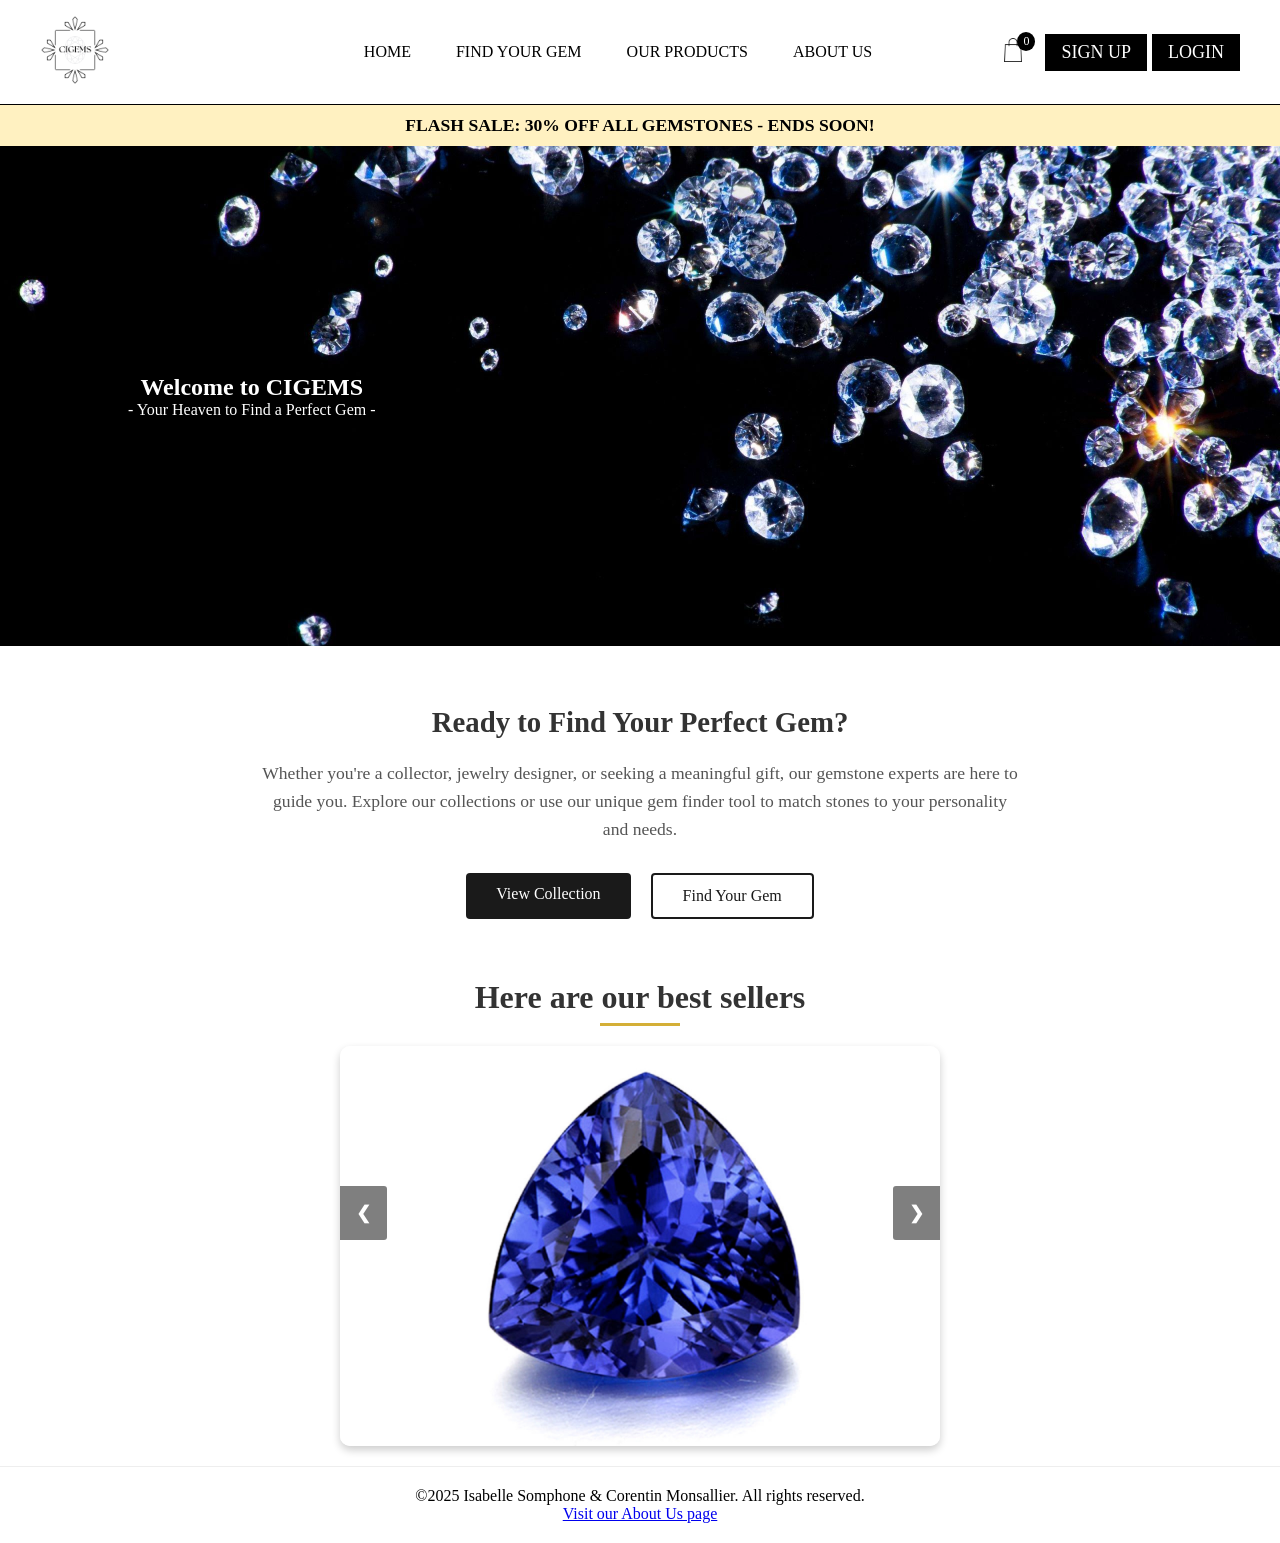
<file: html/index.html>
<!DOCTYPE html>
<html lang="en">

<head>
  <meta charset="UTF-8">
  <meta name="viewport" content="width=device-width, initial-scale=1">
  <link rel="stylesheet" href="../css/styles.css">
  <link rel="stylesheet" href="../css/index.css">
  <title>CIGEMS - Home</title>
</head>

<body>
  <header>
    <a href="../html/index.html" class="logo">
      <img src="../img/logo.png" alt="LOGO_Img" width="400">
      <!-- src: our own logo -->
    </a>
    <nav>
      <a href="./index.html">HOME</a>
      <a href="./find_gem.html">FIND YOUR GEM</a>
      <a href="./products.html">OUR PRODUCTS</a>
      <a href="./about_us.html">ABOUT US</a>
    </nav>
    <div class="cart">
      <img src="../img/cart.png" alt="Cart Icon" class="cart-icon">
      <!-- src : https://www.vecteezy.com/vector-art/7528239-shopping-bag-icon-shopping-bag-design-illustration-shopping-bag-simple-sign-shopping-bag-logo-design-->
      <span class="cart-count">0</span>
    </div>
    <button id="openModal" class="sign_up_button">SIGN UP</button>
    <button id="openLogin" class="login_button">LOGIN</button>
  </header>

  <div id="cartSidebar" class="cart-sidebar">
    <h2>Your Cart</h2>
    <br>
    <ul id="cartItems"></ul>
    <button id="closeCart">Close</button>
  </div>

  <section id="signupModal" class="form_sign_up">
    <div class="form-content">
      <span class="close">&times;</span>
      <h2>Sign Up</h2>
      <form id="signupForm">
        <label for="name">Name</label>
        <input type="text" id="name" required>

        <label for="age">Age</label>
        <input type="number" id="age" min="0" required>

        <label for="email">Email</label>
        <input type="email" id="email" required>

        <label for="password">Password</label>
        <input type="password" id="password" required>

        <label for="repeat-password">Repeat Password</label>
        <input type="password" id="repeat-password" required>

        <button type="submit">Submit</button>
      </form>
    </div>
  </section>

  <section id="login_form" class="form_sign_up">
    <div class="form-content">
      <span class="close-login">&times;</span>
      <h2>Login</h2>
      <form id="loginForm">
        <label for="login-email">Email</label>
        <input type="email" id="login-email" required>

        <label for="login-password">Password</label>
        <input type="password" id="login-password" required>

        <button type="submit">Login</button>
      </form>
    </div>
  </section>

  <div class="offer-banner">
    <p>FLASH SALE: 30% OFF ALL GEMSTONES - ENDS SOON!</p>
  </div>
  <section class="banner banner_1">
    <!-- src: https://www.jewelryshoppingguide.com/how-diamonds-are-formed/ -->
    <div class="banner_text">
      <h1>Welcome to CIGEMS</h1>
      <p>- Your Heaven to Find a Perfect Gem -</p>
    </div>
  </section>

  <section class="presentation">
    <h2>Ready to Find Your Perfect Gem?</h2>
    <p>
      Whether you're a collector, jewelry designer, or seeking a meaningful
      gift, our gemstone experts are here to guide you. Explore our
      collections or use our unique gem finder tool to match stones to your
      personality and needs.
    </p>
    <div class="presentation-buttons">
      <a href="./products.html" class="presentation-button">View Collection</a>
      <a href="./find_gem.html" class="presentation-button-alt">Find Your Gem</a>
    </div>
  </section>

  <section class="slideshow">
    <h2 class="underline">Here are our best sellers</h2>
    <a href="../html/products.html"><img class="mySlides" src="../img/best_seller1.jpg" alt="best_seller1"></a>
    <!-- src: https://www.tanzaniteexperience.com/fr/les-sept-merveilles-de-la-tanzanite/ -->
    <a href="../html/products.html"><img class="mySlides" src="../img/best_seller2.jpg" alt="best_seller2"></a>
    <!-- src: https://www.bijouterie-christianmas.com/conseils/choisir-sa-pierre/ -->
    <a href="../html/products.html"><img class="mySlides" src="../img/best_seller3.jpg" alt="best_seller3"></a>
    <!-- src: https://www.amazon.fr/DENMOUS-culture-certifi%C3%A9-laboratoire-astrologique/dp/B0DYNY8Y3L -->
    <a href="../html/products.html"><img class="mySlides" src="../img/best_seller4.jpg" alt="best_seller4"></a>
    <!-- src: https://www.giceylon.com/2021/09/13/gemstone-color-grading/ -->
    <a href="../html/products.html"><img class="mySlides" src="../img/best_seller5.jpg" alt="best_seller5"></a>
    <!-- src: https://pngimg.com/image/46767 -->
    <button class="display-left" onclick="plusSlides(-1)">&#10094;</button>
    <button class="display-right" onclick="plusSlides(1)">&#10095;</button>
  </section>

  <footer>
    <p>
      &copy;2025 Isabelle Somphone & Corentin Monsallier. All rights reserved.
      <br>
      <a href="./about_us.html" class="footer-link">Visit our About Us page</a>
    </p>
  </footer>

  <script src="../js/cart.js"></script>
  <script src="../js/signup_login.js"></script>
  <script src="../js/carrousel.js"></script>
</body>

</html>
</file>
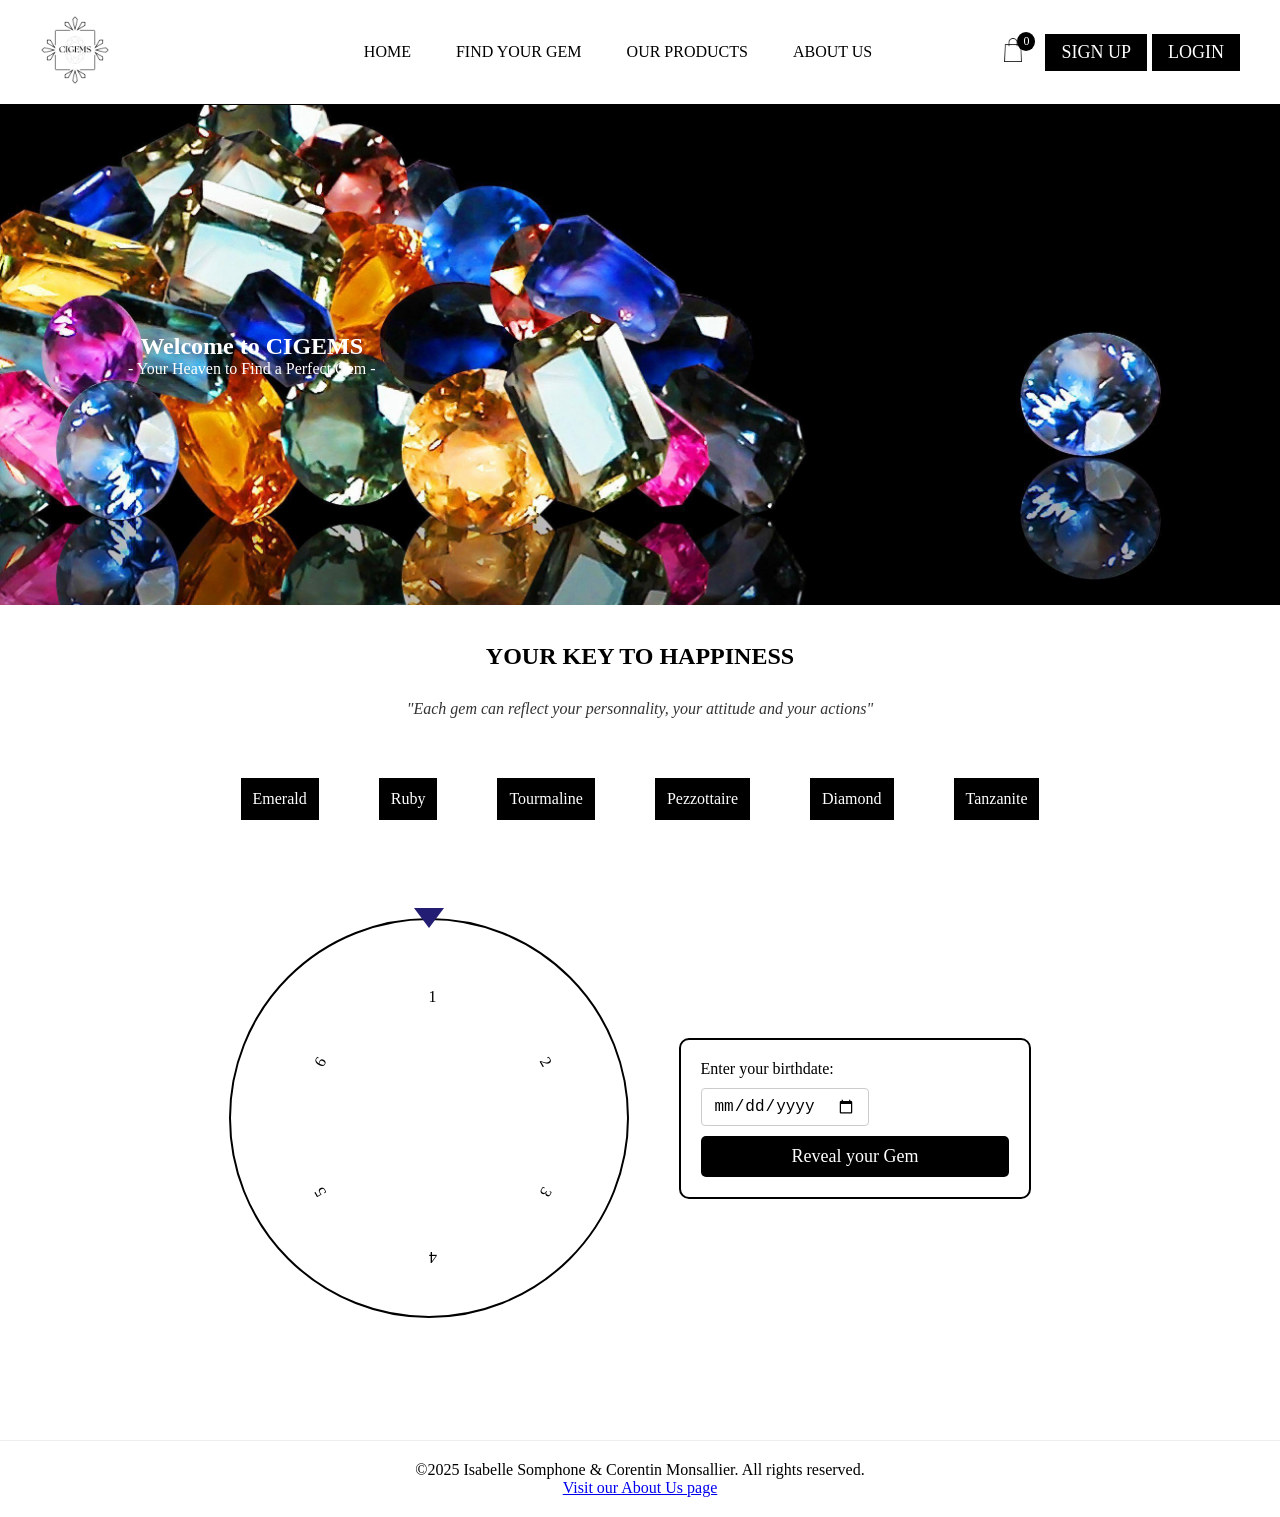
<file: html/find_gem.html>
<!DOCTYPE html>
<html lang="en">

<head>
  <meta charset="UTF-8">
  <meta name="viewport" content="width=device-width, initial-scale=1">
  <link rel="stylesheet" href="../css/styles.css">
  <link rel="stylesheet" href="../css/find_gem.css">
  <title>CIGEMS - Find your gem</title>
</head>

<body>
  <header>
    <a href="../html/index.html" class="logo">
      <img src="../img/logo.png" alt="LOGO_Img" width="400">
      <!-- src: our own logo -->
    </a>
    <nav>
      <a href="./index.html">HOME</a>
      <a href="./find_gem.html">FIND YOUR GEM</a>
      <a href="./products.html">OUR PRODUCTS</a>
      <a href="./about_us.html">ABOUT US</a>
    </nav>
    <div class="cart">
      <img src="../img/cart.png" alt="Cart Icon" class="cart-icon">
      <!-- src : https://www.vecteezy.com/vector-art/7528239-shopping-bag-icon-shopping-bag-design-illustration-shopping-bag-simple-sign-shopping-bag-logo-design-->
      <span class="cart-count">0</span>
    </div>
    <button id="openModal" class="sign_up_button">SIGN UP</button>
    <button id="openLogin" class="login_button">LOGIN</button>
  </header>

  <div id="cartSidebar" class="cart-sidebar">
    <h2>Your Cart</h2>
    <br>
    <ul id="cartItems"></ul>
    <button id="closeCart">Close</button>
  </div>

  <section id="signupModal" class="form_sign_up">
    <div class="form-content">
      <span class="close">&times;</span>
      <h2>Sign Up</h2>
      <form id="signupForm">
        <label for="name">Name</label>
        <input type="text" id="name" required>

        <label for="age">Age</label>
        <input type="number" id="age" min="0" required>

        <label for="email">Email</label>
        <input type="email" id="email" required>

        <label for="password">Password</label>
        <input type="password" id="password" required>

        <label for="repeat-password">Repeat Password</label>
        <input type="password" id="repeat-password" required>

        <button type="submit">Submit</button>
      </form>
    </div>
  </section>

  <section id="login_form" class="form_sign_up">
    <div class="form-content">
      <span class="close-login">&times;</span>
      <h2>Login</h2>
      <form id="loginForm">
        <label for="login-email">Email</label>
        <input type="email" id="login-email" required>

        <label for="login-password">Password</label>
        <input type="password" id="login-password" required>

        <button type="submit">Login</button>
      </form>
    </div>
  </section>

  <section class="banner banner_3">
    <!-- src: https://m.media-amazon.com/images/W/MEDIAX_1215821-T2/images/I/71VREOc35OL.jpg -->
    <div class="banner_text">
      <h1>Welcome to CIGEMS</h1>
      <p>- Your Heaven to Find a Perfect Gem -</p>
    </div>
  </section>

  <br>
  <section class="postit_gems">
    <h2>YOUR KEY TO HAPPINESS</h2>
    <p id="citation">
      "Each gem can reflect your personnality, your attitude and your actions"
    </p>

    <ol id="postit">
      <li class="postit-item">
        Emerald

        <ul>
          <li>
            Emerald has been synonymous with the color green since ancient
            times. A fine emerald is a truly breathtaking sight.
          </li>
        </ul>
      </li>
      <li class="postit-item">
        Ruby
        <ul>
          <li>
            Ruby is considered nowadays as the "King's gem". It is an royal
            accessory. Ruby is from the latin etomology "ruber" meaning "Red".
          </li>
        </ul>
      </li>
      <li class="postit-item">
        Tourmaline

        <ul>
          <li>
            Tourmaline is well known to be a sign for the gold discovery. In
            Sri Lanka, it is called "thuramali" meaning the gems with thousand
            of colors.
          </li>
        </ul>
      </li>
      <li class="postit-item">
        Pezzottaire

        <ul>
          <li>
            Pezzotaire is a gem that is from Madagascar. Often they are cut in
            the shape of cat eye.
          </li>
        </ul>
      </li>
      <li class="postit-item">
        Diamond

        <ul>
          <li>Diamond are formed in the volcanic magma.</li>
        </ul>
      </li>
      <li class="postit-item">
        Tanzanite

        <ul>
          <li>
            Tanzanite are from Tanzania, it changes color from the angle of
            the vision.
          </li>
        </ul>
      </li>
    </ol>
  </section>

  <br>

  <div class="wheel-container">
    <div class="wheel-height">
      <div class="wheel" id="wheel">
        <div class="gem_wheel" style="transform: rotate(0deg) translateY(-130px)">
          1
        </div>
        <div class="gem_wheel" style="transform: rotate(60deg) translateY(-130px)">
          2
        </div>
        <div class="gem_wheel" style="transform: rotate(120deg) translateY(-130px)">
          3
        </div>
        <div class="gem_wheel" style="transform: rotate(180deg) translateY(-130px)">
          4
        </div>
        <div class="gem_wheel" style="transform: rotate(240deg) translateY(-130px)">
          5
        </div>
        <div class="gem_wheel" style="transform: rotate(300deg) translateY(-130px)">
          6
        </div>
      </div>
      <div class="arrow"></div>
    </div>

    <div class="bdform">
      <form id="birthForm">
        <label for="birthdate">Enter your birthdate:</label>
        <input type="date" id="birthdate" required>
        <button type="submit">Reveal your Gem</button>
      </form>
    </div>
  </div>

  <p id="result"></p>

  <footer>
    <p>
      &copy;2025 Isabelle Somphone & Corentin Monsallier. All rights reserved.
      <br>
      <a href="./about_us.html" class="footer-link">Visit our About Us page</a>
    </p>
  </footer>

  <script src="../js/signup_login.js"></script>
  <script src="../js/wheel.js"></script>
  <script src="../js/cart.js"></script>
</body>

</html>
</file>
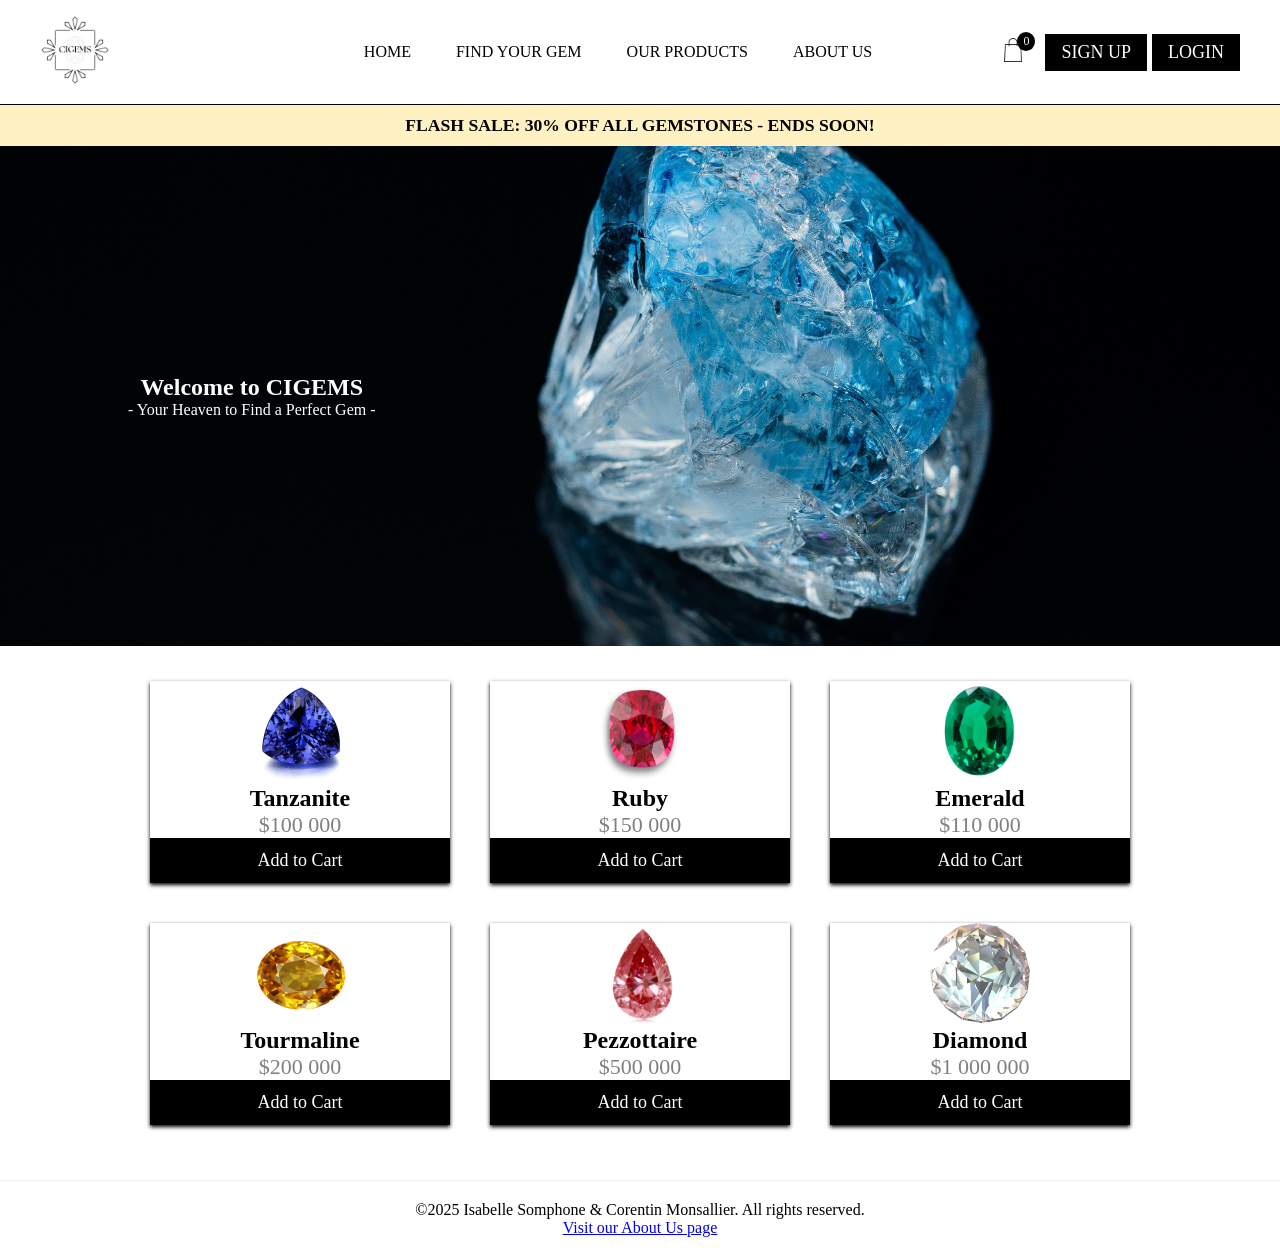
<file: html/products.html>
<!DOCTYPE html>
<html lang="en">

<head>
  <meta charset="UTF-8">
  <meta name="viewport" content="width=device-width, initial-scale=1">
  <link rel="stylesheet" href="../css/styles.css">
  <link rel="stylesheet" href="../css/products.css">
  <title>CIGEMS - Products</title>
</head>

<body>
  <header>
    <a href="../html/index.html" class="logo">
      <img src="../img/logo.png" alt="LOGO_Img" width="400">
      <!-- src: our own logo -->
    </a>
    <nav>
      <a href="./index.html">HOME</a>
      <a href="./find_gem.html">FIND YOUR GEM</a>
      <a href="./products.html">OUR PRODUCTS</a>
      <a href="./about_us.html">ABOUT US</a>
    </nav>
    <div class="cart">
      <img src="../img/cart.png" alt="Cart Icon" class="cart-icon">
      <!-- src : https://www.vecteezy.com/vector-art/7528239-shopping-bag-icon-shopping-bag-design-illustration-shopping-bag-simple-sign-shopping-bag-logo-design-->
      <span class="cart-count">0</span>
    </div>
    <button id="openModal" class="sign_up_button">SIGN UP</button>
    <button id="openLogin" class="login_button">LOGIN</button>
  </header>

  <div id="cartSidebar" class="cart-sidebar">
    <h2>Your Cart</h2>
    <br>
    <ul id="cartItems"></ul>
    <button id="closeCart">Close</button>
  </div>

  <section id="signupModal" class="form_sign_up">
    <div class="form-content">
      <span class="close">&times;</span>
      <h2>Sign Up</h2>
      <form id="signupForm">
        <label for="name">Name</label>
        <input type="text" id="name" required>

        <label for="age">Age</label>
        <input type="number" id="age" min="0" required>

        <label for="email">Email</label>
        <input type="email" id="email" required>

        <label for="password">Password</label>
        <input type="password" id="password" required>

        <label for="repeat-password">Repeat Password</label>
        <input type="password" id="repeat-password" required>

        <button type="submit">Submit</button>
      </form>
    </div>
  </section>

  <section id="login_form" class="form_sign_up">
    <div class="form-content">
      <span class="close-login">&times;</span>
      <h2>Login</h2>
      <form id="loginForm">
        <label for="login-email">Email</label>
        <input type="email" id="login-email" required>

        <label for="login-password">Password</label>
        <input type="password" id="login-password" required>

        <button type="submit">Login</button>
      </form>
    </div>
  </section>

  <div class="offer-banner">
    <p>FLASH SALE: 30% OFF ALL GEMSTONES - ENDS SOON!</p>
  </div>
  <section class="banner banner_4">
    <!-- src: https://fr.news.yahoo.com/pourquoi-%C3%A9value-t-poids-dun-170000386.html?guccounter=1 -->
    <div class="banner_text">
      <h1>Welcome to CIGEMS</h1>
      <p>- Your Heaven to Find a Perfect Gem -</p>
    </div>
  </section>

  <section class="products">
    <div class="prod1">
      <img class="prod" src="../img/prod1.jpg" alt="product1">
      <!-- src: https://www.tanzaniteexperience.com/fr/les-sept-merveilles-de-la-tanzanite/ -->
      <h1>Tanzanite</h1>
      <p class="price">$100 000</p>
      <p><button>Add to Cart</button></p>
    </div>
    <div class="prod2">
      <img class="prod" src="../img/prod2.png" alt="product2">
      <!-- src: https://www.bijouterie-christianmas.com/conseils/choisir-sa-pierre/ -->
      <h1>Ruby</h1>
      <p class="price">$150 000</p>
      <p><button>Add to Cart</button></p>
    </div>
    <div class="prod3">
      <img class="prod" src="../img/prod3.png" alt="product3">
      <!-- src: https://www.amazon.fr/DENMOUS-culture-certifi%C3%A9-laboratoire-astrologique/dp/B0DYNY8Y3L -->
      <h1>Emerald</h1>
      <p class="price">$110 000</p>
      <p><button>Add to Cart</button></p>
    </div>
    <div class="prod4">
      <img class="prod" src="../img/prod4.png" alt="product4">
      <!-- src: https://www.giceylon.com/2021/09/13/gemstone-color-grading/ -->
      <h1>Tourmaline</h1>
      <p class="price">$200 000</p>
      <p><button>Add to Cart</button></p>
    </div>
    <div class="prod5">
      <img class="prod" src="../img/prod5.png" alt="product4">
      <!-- src: https://pngimg.com/image/46767 -->
      <h1>Pezzottaire</h1>
      <p class="price">$500 000</p>
      <p><button>Add to Cart</button></p>
    </div>
    <div class="prod6">
      <img class="prod" src="../img/prod6.png" alt="product4">
      <!-- src: https://pngimg.com/image/6675 -->
      <h1>Diamond</h1>
      <p class="price">$1 000 000</p>
      <p><button>Add to Cart</button></p>
    </div>
  </section>

  <footer>
    <p>
      &copy;2025 Isabelle Somphone & Corentin Monsallier. All rights reserved.
      <br>
      <a href="./about_us.html" class="footer-link">Visit our About Us page</a>
    </p>
  </footer>

  <script src="../js/cart.js"></script>
  <script src="../js/signup_login.js"></script>
</body>

</html>
</file>
<file: css/styles.css>
@import url("https://fonts.googleapis.com/css2?family=Ancizar+Serif:ital,wght@0,300..900;1,300..900&display=swap");

/* GLOBAL STYLES */
* {
  margin: 0;
  padding: 0;
  box-sizing: border-box;
}
body {
  font-family: "Anzicar Serif", serif;
  background-color: white;
}
button {
  font-family: "Anzicar Serif", serif;
  border: none;
  outline: 0;
  padding: 12px;
  color: white;
  background-color: #000;
  text-align: center;
  cursor: pointer;
  width: 100%;
  font-size: 18px;
}
footer {
  text-align: center;
  margin-top: 20px;
  padding: 20px;
  border-top: 1px solid #eee;
}

/* HEADER */
header {
  display: flex;
  justify-content: space-between;
  align-items: center;
  padding: 15px 40px;
  background-color: white;
  border-bottom: 1px solid black;
}
nav {
  flex: 2;
  display: flex;
  gap: 25px;
}
nav a {
  text-decoration: none;
  color: black;
  padding: 10px;
}
h1 {
  font-family: "Anzicar Serif", serif;
}
.logo {
  flex: 1;
}
.logo {
  flex: 1;
}
.logo img {
  max-height: 70px;
  max-width: 70px;
}

/* BANNER */
.banner {
  height: 500px;
  background-size: cover;
  background-position: right;
  background-repeat: no-repeat;
  background-color: black;
  display: flex;
  align-items: center;
  padding-left: 10%;
  color: white;
}
.banner_1 {
  background-image: url(../img/gems4.jpg);
}
.banner_2 {
  background-image: url(../img/gems1.jpg);
}
.banner_3 {
  background-image: url(../img/gems2.jpg);
}
.banner_4 {
  background-image: url(../img/gems7.jpg);
}
.banner_text {
  text-align: center;
}
.offer-banner {
  background-color: #fff1c1;
  color: #000;
  text-align: center;
  padding: 10px;
  font-weight: bold;
  font-size: 1.1rem;
}

/* SIGN UP */
.sign_up_button {
  padding: 8px 16px;
  background: black;
  width: auto;
  text-align: center;
}
.sign_up_button:hover {
  background-color: white;
  color: black;
  border: 1px solid black;
}

/* LOGIN */
.login_button {
  padding: 8px 16px;
  background: black;
  width: auto;
  text-align: center;
  margin-left: 5px;
}

.login_button:hover {
  background-color: white;
  color: black;
  border: 1px solid black;
}

/* SIGN UP & LOGIN FORM */
.user-greeting {
  color: rgb(0, 0, 0);
  font-weight: bold;
  margin-left: 20px;
  font-size: 16px;
  align-self: center;
}
.form_sign_up {
  display: none;
  position: fixed;
  left: 0;
  top: 0;
  width: 100vw;
  height: 100vh;
  background-color: black;
}
.form-content {
  background-color: white;
  margin: 5% auto;
  padding: 30px;
  width: 500px;
  border-radius: 8px;
  position: relative;
  animation: fadeIn 0.3s ease-in-out;
}
.form-content h2 {
  margin-bottom: 20px;
  text-align: center;
}
.form-content label {
  display: block;
  margin: 10px 0 5px;
  font-weight: bold;
}
.form-content input {
  width: 100%;
  padding: 5.5px;
  margin-bottom: 15px;
  border: 1px solid #ccc;
  border-radius: 4px;
}
.form-content button[type="submit"] {
  width: 100%;
  padding: 10px;
  background: black;
  color: white;
  border: none;
  border-radius: 4px;
}
.close {
  position: absolute;
  top: 10px;
  right: 15px;
  font-size: 20px;
  cursor: pointer;
  color: #666;
}

/* CART */
.cart {
  position: relative;
  margin-left: 20px;
  margin-right: 20px;
  cursor: pointer;
}
.cart-icon {
  width: 24px;
  height: 24px;
}
.cart-count {
  position: absolute;
  top: -6px;
  right: -10px;
  background-color: black;
  color: white;
  font-size: 12px;
  padding: 2px 6px;
  border-radius: 50%;
}

/* CART SIDEBAR */
.cart-sidebar {
  position: fixed;
  top: 0;
  right: -350px;
  width: 300px;
  height: 100vh;
  background: white;
  box-shadow: -2px 0 10px rgba(0, 0, 0, 0.1);
  padding: 20px;
  z-index: 999;
  transition: right 0.3s ease;
}
.cart-sidebar.open {
  right: 0;
}
#cartItems {
  list-style: none;
  padding: 0;
}
#cartItems li {
  margin-bottom: 10px;
  border-bottom: 1px solid #ddd;
  padding-bottom: 5px;
}

/* ANIMATION */
@keyframes fadeIn {
  from {
    opacity: 0;
    transform: translateY(-20px);
  }

  to {
    opacity: 1;
    transform: translateY(0);
  }
}
</file>
<file: css/index.css>
/*  PRESENTATION */
.presentation {
  max-width: 800px;
  margin: 60px auto;
  padding: 0 20px;
  text-align: center;
}
.presentation h2 {
  font-size: 1.8rem;
  margin-bottom: 20px;
  color: #333;
}
.presentation p {
  font-size: 1.1rem;
  line-height: 1.6;
  color: #555;
  margin-bottom: 30px;
}
.presentation-buttons {
  display: flex;
  justify-content: center;
  gap: 20px;
  flex-wrap: wrap;
}
.presentation-button,
.presentation-button-alt {
  padding: 12px 30px;
  border-radius: 4px;
  font-size: 1rem;
  text-decoration: none;
  transition: all 0.3s ease;
}
.presentation-button {
  background: #1a1a1a;
  color: white;
}
.presentation-button:hover {
  background: #333;
}
.presentation-button-alt {
  background: transparent;
  color: #1a1a1a;
  border: 2px solid #1a1a1a;
}
.presentation-button-alt:hover {
  background: #f5f5f5;
}

/* SLIDESHOW */
.slideshow {
  max-width: 600px;
  margin: 0 auto;
  margin-top: 20px;
  position: relative;
}
.mySlides {
  display: none;
  width: 100%;
  height: 400px;
  object-fit: cover;
  border-radius: 10px;
  box-shadow: 0 4px 8px rgba(0, 0, 0, 0.2);
}
.display-left,
.display-right {
  position: absolute;
  top: 50%;
  transform: translateY(-50%);
  width: auto;
  padding: 16px;
  color: white;
  font-weight: bold;
  font-size: 18px;
  transition: 0.6s ease;
  border-radius: 0 3px 3px 0;
  background-color: rgba(0, 0, 0, 0.5);
  cursor: pointer;
  border: none;
  z-index: 1;
}
.display-left {
  left: 0;
}
.display-right {
  right: 0;
  border-radius: 3px 0 0 3px;
}
.display-left:hover,
.display-right:hover {
  background-color: rgba(0, 0, 0, 0.8);
}
.slideshow h2 {
  text-align: center;
  font-size: 2rem;
  margin-bottom: 20px;
  color: #333;
  position: relative;
  padding-bottom: 10px;
}
.slideshow h2::after {
  content: "";
  position: absolute;
  bottom: 0;
  left: 50%;
  transform: translateX(-50%);
  width: 80px;
  height: 3px;
  background-color: #d4af37;
}
</file>
<file: css/find_gem.css>
/* FIND GEM */
.find_gem {
  display: flex;
  justify-content: center;
  text-align: center;
  min-height: 100vh;
}
.wheel_selector {
  background-color: aqua;
  position: relative;
  width: 400px;
  height: 400px;
  display: flex;
  justify-content: center;
  text-align: center;
}
.wheel_selector .spin_btn {
  position: absolute;
  width: 60px;
  height: 60px;
  display: flex;
  border-radius: 50%;
  background: #555;
}
.sign_selector {
  background-color: blanchedalmond;
  width: 400px;
  height: 400px;
}

/* WHEEL */
.wheel-container {
  display: flex;
  justify-content: center;
  align-items: center;
  gap: 50px;
  margin-top: 30px;
}
.wheel-height {
  position: relative;
  width: 400px;
  height: 400px;
}
.wheel {
  width: 100%;
  height: 100%;
  border-radius: 100%;
  border: 2px solid black;
}
.arrow {
  position: absolute;
  top: 0;
  left: 50%;
  transform: translateX(-50%) translateY(-50%);
  border-left: 15px solid transparent;
  border-right: 15px solid transparent;
  border-top: 20px solid rgb(35, 29, 116);
  z-index: 3;
}
.gem_wheel {
  font-family: "Anzicar Serif", serif;
  position: absolute;
  left: 50%;
  top: 50%;
}
.segment-label {
  z-index: 2;
}
#result {
  text-align: center;
  font-size: 2rem;
  font-weight: bold;
  margin: 30px 0;
  padding: 20px;
  background-color: #f8f8f8;
  border-radius: 10px;
  box-shadow: 0 4px 8px rgba(0, 0, 0, 0.1);
  color: #333;
  border: 2px solid #d4af37;
  max-width: 600px;
  margin-left: auto;
  margin-right: auto;
  animation: fadeIn 1s ease-in-out;
  opacity: 0;
  visibility: hidden;
  transition: opacity 0.5s ease, visibility 0.5s ease;
}
#result.show {
  opacity: 1;
  visibility: visible;
}
#result::after {
  content: "";
  display: block;
  width: 100px;
  height: 3px;
  background: #d4af37;
  margin: 15px auto 0;
  border-radius: 3px;
}

/* BIRTHDAY FORM */
.bdform {
  margin-right: 20px;
  padding: 20px;
  border: 2px solid black;
  border-radius: 10px;
  text-align: left;
}
.bdform label {
  display: block;
  margin-bottom: 10px;
}
.bdform input {
  padding: 8px 12px;
  margin-bottom: 10px;
  font-size: 1rem;
  border-radius: 4px;
  border: 1px solid #ccc;
}
.bdform button {
  padding: 10px 5px;
  background-color: black;
  color: white;
  border: none;
  border-radius: 5px;
  cursor: pointer;
}
.bdform button:hover {
  color: black;
  background-color: #ccc;
}

/* POSTIT */
.postit_gems {
  margin: 20px;
}
.postit_gems h2 {
  text-align: center;
}
.postit-item {
  color: white;
  background-color: #000000;
  border: 2px solid black;
  position: relative;
  padding: 10px;
  margin: 30px;
}
.postit-item ul {
  display: none;
  position: absolute;
  min-width: 400px;
  z-index: 10;
  list-style-type: none;
  text-align: left;
  color: #000;
  background-color: white;
  border: 1px solid black;
  padding: 5px;
}
.postit-item:hover ul {
  display: block;
}
#citation {
  margin: 30px;
  font-style: italic;
  color: #333;
  text-align: center;
}
#postit {
  display: flex;
  flex-wrap: wrap;
  list-style-type: none;
  justify-content: center;
  padding: 0;
  margin: 0;
}
</file>
<file: css/products.css>
/* PRODUCTS */
.products {
  display: flex;
  flex-wrap: wrap;
  justify-content: center;
  gap: 30px;
  padding: 30px;
  margin: auto;
  text-align: center;
  font-family: "Anzicar Serif", serif;
  max-width: 1200px;
}
.prod {
  height: 100px;
  width: 100px;
}
.price {
  color: grey;
  font-size: 22px;
}
.prod1,
.prod2,
.prod3,
.prod4,
.prod5,
.prod6 {
  margin: 5px;
  box-shadow: 0 2px 4px 0 black;
  width: 300px;
}
.products button:hover {
  transition: 0.4s;
  opacity: 0.4;
}
</file>
